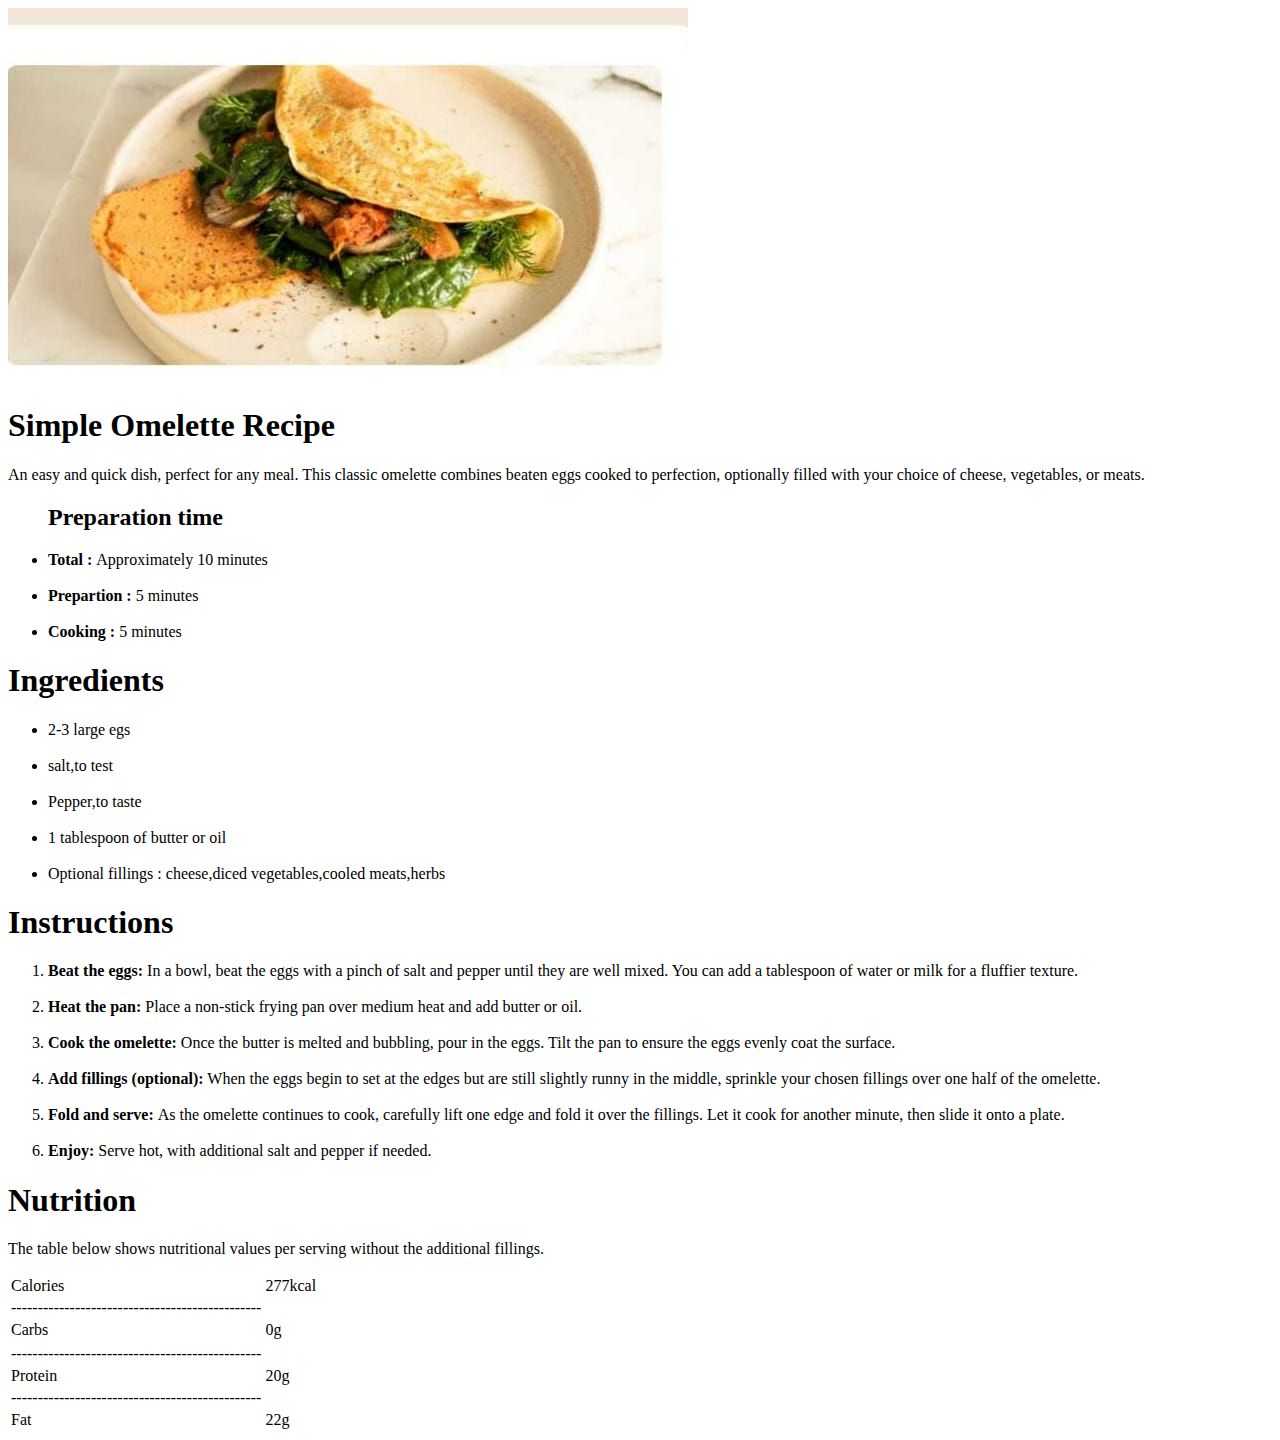
<file: Assighnment-1/index.html>
<!DOCTYPE html>
<html lang="en">
<head>
    <meta charset="UTF-8">
    <meta name="viewport" content="width=device-width, initial-scale=1.0">
    <title>Assignment1</title>
</head>
<body>
    <img src="./eat.jpeg" alt="eat image"/>

    <div id="1">
        <h1>Simple Omelette Recipe</h1>
        <p>An easy and quick dish, perfect for any meal. This classic omelette combines beaten eggs cooked to perfection, optionally filled with your choice of cheese, vegetables, or meats.</p>
    </div>

    <div id="2">
        <ul>
    <h2>Preparation time</h2>
    <li><b>Total : </b>Approximately 10 minutes</li>
    <br>
    <li><b>Prepartion : </b>5 minutes</li>
    <br>
    <li><b>Cooking : </b>5 minutes</li>
    </ul>
    </div>

    <div id="3">
        <h1>Ingredients</h1>
        <ul>
            <li>2-3 large egs</li>
            <br>
            <li>salt,to test</li>
            <br>
            <li>Pepper,to taste</li>
            <br>
            <li>1 tablespoon of butter or oil</li>
            <br>
            <li>Optional fillings : cheese,diced vegetables,cooled meats,herbs</li>
        </ul>
    </div>

    <div id="4">
        <h1>Instructions</h1>
        <ol>
        <li><b>Beat the eggs: </b> In a bowl, beat the eggs with a pinch of salt and pepper until they are well mixed. You can add a tablespoon of water or milk for a fluffier texture.</li>
        <br>
        <li><b>Heat the pan:</b> Place a non-stick frying pan over medium heat and add butter or oil.</li>
        <br>
        <li><b>Cook the omelette:</b> Once the butter is melted and bubbling, pour in the eggs. Tilt the pan to ensure the eggs evenly coat the surface.</li>
        <br>
        <li><b>Add fillings (optional):</b> When the eggs begin to set at the edges but are still slightly runny in the middle, sprinkle your chosen fillings over one half of the omelette.</li>
        <br>
        <li><b>Fold and serve: </b>As the omelette continues to cook, carefully lift one edge and fold it over the fillings. Let it cook for another minute, then slide it onto a plate.</li>
        <br>
        <li><b>Enjoy: </b>Serve hot, with additional salt and pepper if needed.</li>
        </ol>
    </div>

    <div id="5">
        <h1>Nutrition</h1>
        <p>The table below shows nutritional values per serving without the additional fillings. </p>
        <table>
            <tr>
                <td>Calories</td>
                <td>277kcal</td>
            </tr>
            <tr>
                <td>-----------------------------------------------</td>
            </tr>
                <td>Carbs</td>
                <td>0g</td>
            <tr>
            <tr>
                 <td>-----------------------------------------------</td>
            </tr>
                <td>Protein</td>
                <td>20g</td>
            </tr>
            <tr>
                <td>-----------------------------------------------</td>
            </tr>
            <tr>
                <td>Fat</td>
                <td>22g</td>
            </tr>
        </table>
    </div>

</body>
</html>
</file>
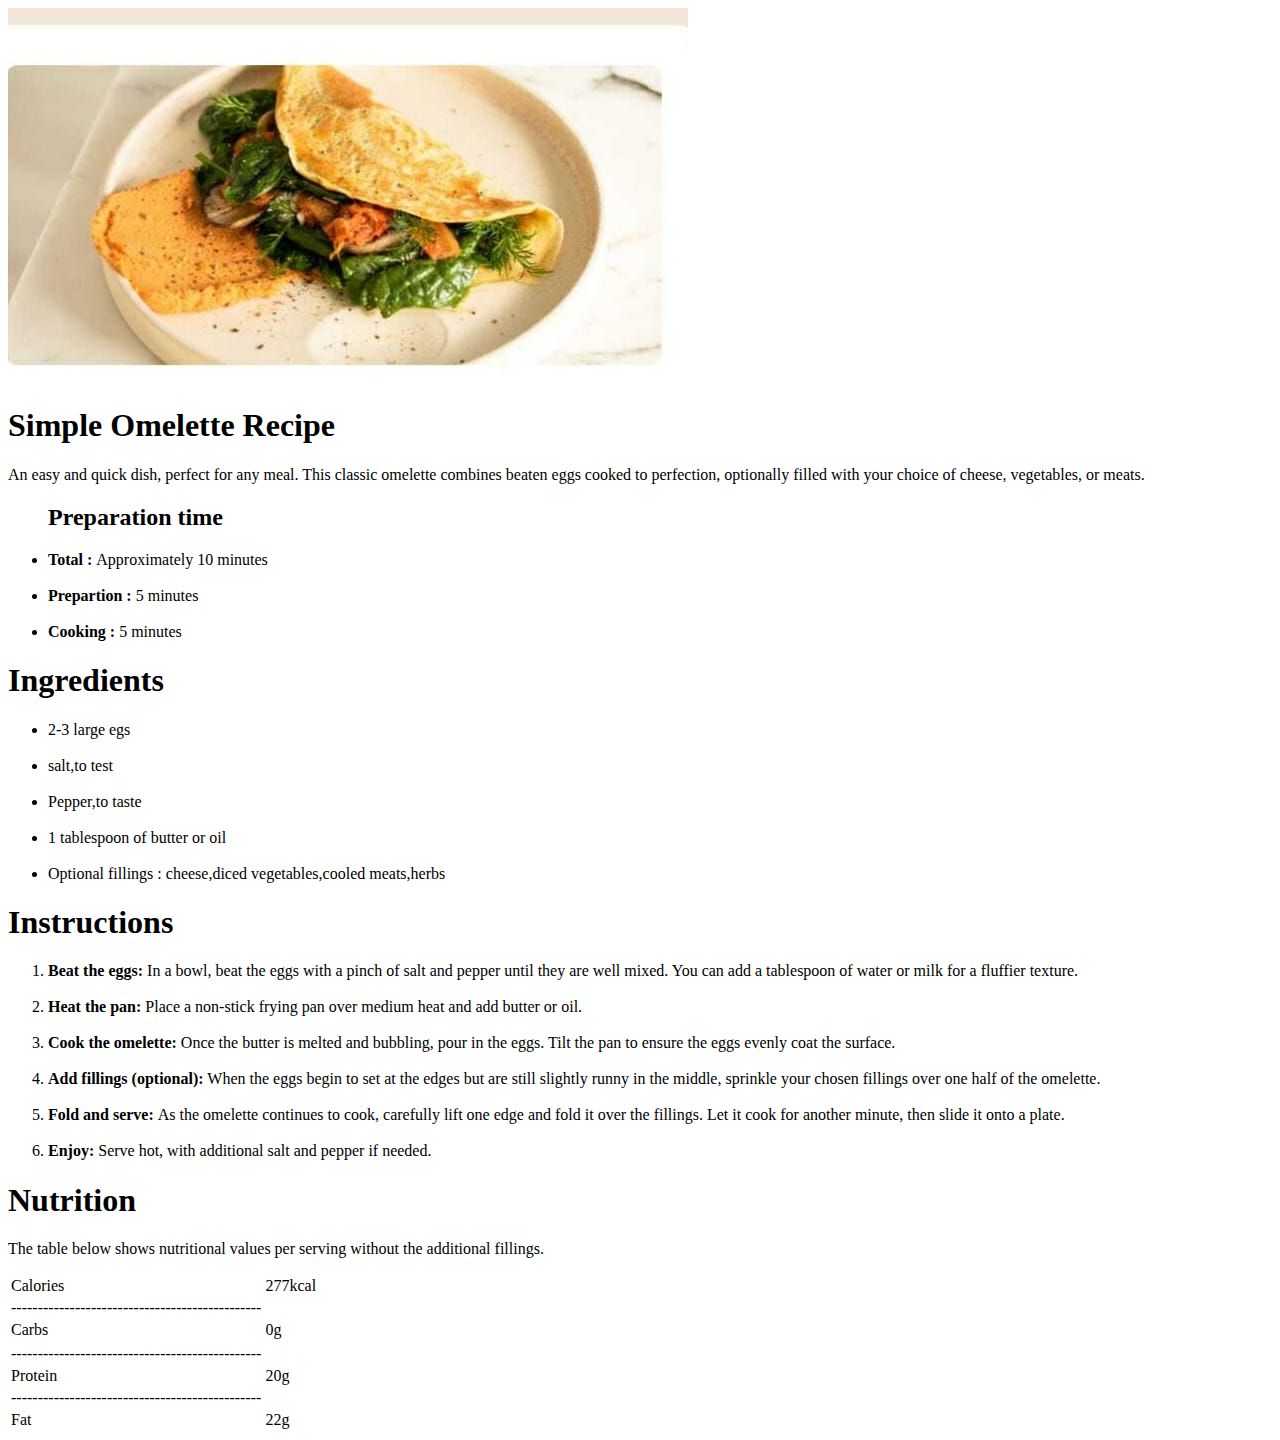
<file: Assighnment-11/index.html>
<!DOCTYPE html>
<html lang="en">
<head>
    <meta charset="UTF-8">
    <meta name="viewport" content="width=device-width, initial-scale=1.0">
    <title>assignment1</title>
</head>
<body>
    <img src="./eat.jpeg" alt="eat image"/>

    <div id="1">
        <h1>Simple Omelette Recipe</h1>
        <p>An easy and quick dish, perfect for any meal. This classic omelette combines beaten eggs cooked to perfection, optionally filled with your choice of cheese, vegetables, or meats.</p>
    </div>

    <div id="2">
        <ul>
    <h2>Preparation time</h2>
    <li><b>Total : </b>Approximately 10 minutes</li>
    <br>
    <li><b>Prepartion : </b>5 minutes</li>
    <br>
    <li><b>Cooking : </b>5 minutes</li>
    </ul>
    </div>

    <div id="3">
        <h1>Ingredients</h1>
        <ul>
            <li>2-3 large egs</li>
            <br>
            <li>salt,to test</li>
            <br>
            <li>Pepper,to taste</li>
            <br>
            <li>1 tablespoon of butter or oil</li>
            <br>
            <li>Optional fillings : cheese,diced vegetables,cooled meats,herbs</li>
        </ul>
    </div>

    <div id="4">
        <h1>Instructions</h1>
        <ol>
        <li><b>Beat the eggs: </b> In a bowl, beat the eggs with a pinch of salt and pepper until they are well mixed. You can add a tablespoon of water or milk for a fluffier texture.</li>
        <br>
        <li><b>Heat the pan:</b> Place a non-stick frying pan over medium heat and add butter or oil.</li>
        <br>
        <li><b>Cook the omelette:</b> Once the butter is melted and bubbling, pour in the eggs. Tilt the pan to ensure the eggs evenly coat the surface.</li>
        <br>
        <li><b>Add fillings (optional):</b> When the eggs begin to set at the edges but are still slightly runny in the middle, sprinkle your chosen fillings over one half of the omelette.</li>
        <br>
        <li><b>Fold and serve: </b>As the omelette continues to cook, carefully lift one edge and fold it over the fillings. Let it cook for another minute, then slide it onto a plate.</li>
        <br>
        <li><b>Enjoy: </b>Serve hot, with additional salt and pepper if needed.</li>
        </ol>
    </div>

    <div id="5">
        <h1>Nutrition</h1>
        <p>The table below shows nutritional values per serving without the additional fillings. </p>
        <table>
            <tr>
                <td>Calories</td>
                <td>277kcal</td>
            </tr>
            <tr>
                <td>-----------------------------------------------</td>
            </tr>
                <td>Carbs</td>
                <td>0g</td>
            <tr>
            <tr>
                 <td>-----------------------------------------------</td>
            </tr>
                <td>Protein</td>
                <td>20g</td>
            </tr>
            <tr>
                <td>-----------------------------------------------</td>
            </tr>
            <tr>
                <td>Fat</td>
                <td>22g</td>
            </tr>
        </table>
    </div>

</body>
</html>
</file>
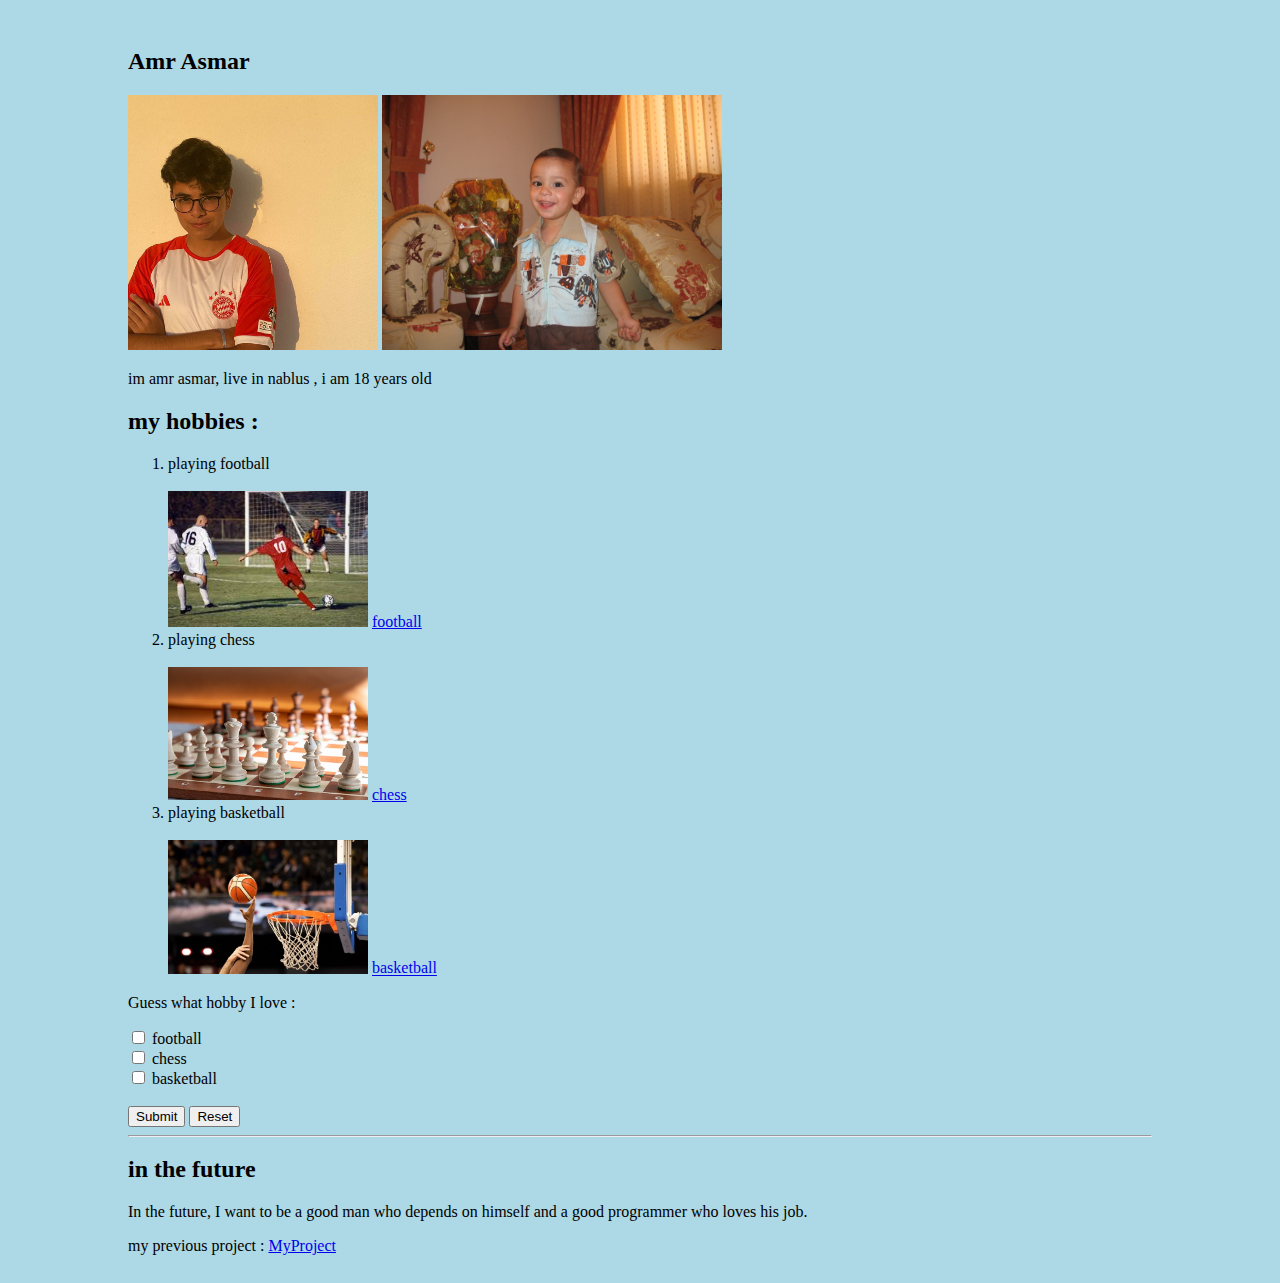
<file: Assighnment-2/index.html>
<!--assighnment 2-->
<!DOCTYPE html>
<html lang="en">
<head>
    <meta charset="UTF-8">
    <meta name="viewport" content="width=device-width, initial-scale=1.0">
    <title>Assighnment-2</title>
    <link rel="stylesheet" href="amr.css">
</head>
<body> 

    <header id="myname">
        <h2>Amr Asmar</h2>
    </div>

    <div id="photo">
        <img src="asmar.jpeg" title="my photo" width="250px" alt="myPhoto">
        <img src="./Amr.JPG" title="my photo" width="340px" alt="myPhoto">
    </div>

    <div id="about me">
        <p>im amr asmar, live in nablus , i am 18 years old</p>
    </div>

    <div id="hobbies">
        <h2>my hobbies :</h2>
        <ol>
           <div id="football">
              <li>playing football</li>
              <br>
              <img src="./football.jpeg" width="200px"> 
              <a href="https://en.wikipedia.org/wiki/Football" target="_blank" alt="football"> football </a>
              <br>          
           </div>

           <div id="chess">
            <li>playing chess</li>
            <br>
            <img src="./Chess.jpg" width="200px">
            <a href="https://en.wikipedia.org/wiki/Chess" target="_blank" alt="chessPhoto"> chess </a> 
            <br> 
           </div>

            <div id="basketball">
                <li>playing basketball</li>
                <br>
                <img src="./basketball.webp" width="200px">
                <a href="https://en.wikipedia.org/wiki/Basketball" target="_blank" alt="basketball">basketball</a>
                <br>
            </div>
        </ol>
    </div>

    <div id="form">
        <p>Guess what hobby I love : </p>
        <div>
         <form>
           <input type="checkbox"  >
           <label> football
            <br>
            <input type="checkbox" >
            <label> chess
            <br>
            <input type="checkbox" >
            <label> basketball
            <br>
            <br>
            <input type="submit">
            <input type="reset">
         </form>
        </div>

    </div>

    <div id="future">
        <hr>
        <h2> <b>in the future</b> </h2>
        <p>  In the future, I want to be a good man who depends on himself and a good programmer who loves his job.  </p>
    </div>

    <footer id="previous_project">
        my previous project : 
        <a href="https://github.com/amrasmar27/AmrAsmar/tree/main/HTML" target="_blank">MyProject</a>
        <!-- link for my previous project in my github -->
    </div> 
</body>
</html>
</file>
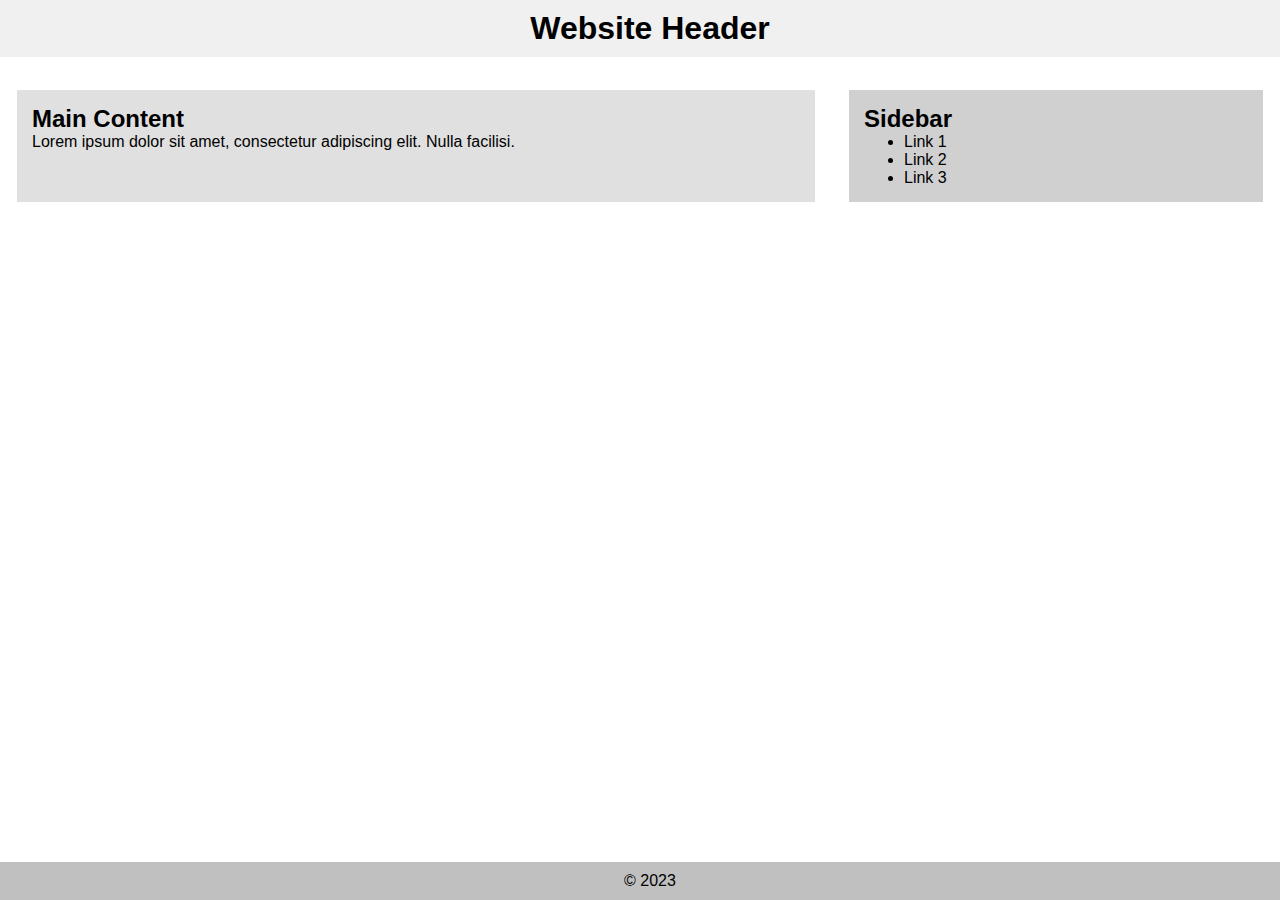
<file: Assighnment-3/index.html>
<!DOCTYPE html>
<html lang="en">
<head>
    <meta charset="UTF-8">
    <meta name="viewport" content="width=device-width, initial-scale=1.0">
    <title>CSS Positioning Practice</title>
    <link rel="stylesheet" href="./in.css">
</head>
<body>
    <header>
        <h1>Website Header</h1>
    </header>
    <main>
        <article>
            <h2>Main Content</h2>
            <p>Lorem ipsum dolor sit amet, consectetur adipiscing elit. Nulla facilisi.</p>
        </article>
        <aside>
            <h2>Sidebar</h2>
            <ul>
                <li>Link 1</li>
                <li>Link 2</li>
                <li>Link 3</li>
            </ul>
        </aside>
    </main>
    <footer>
        <p>© 2023</p>
    </footer>
</body>
</html>
</file>
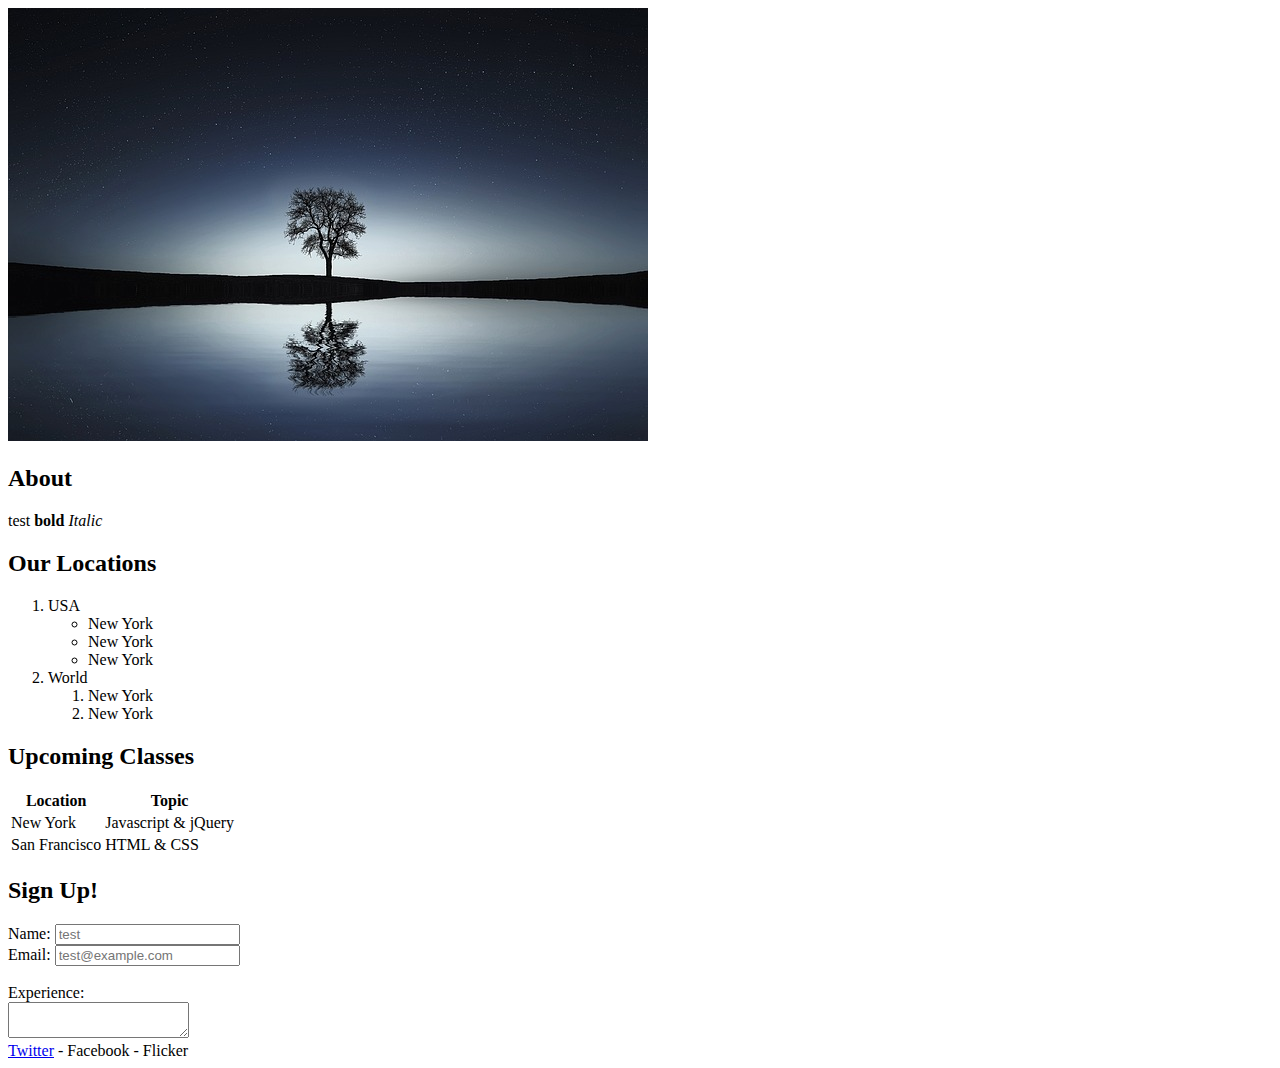
<file: HTML/index.html>
<!--testing-->
<!DOCTYPE html>
<html lang="en">
  <head>
    <meta charset="UTF-8" />
    <meta name="viewport" content="width=device-width, initial-scale=1.0" />
    <title>First HTML Example</title>
  </head>
  <body>

    
    <img src="./tree.jpg"/>

    <div id="1">
      <h2>About</h2>
      <p>test <b>bold</b> <i>Italic</i></p>
    </div>

    <div id="2">
      <h2>Our Locations</h2>
      <ol>

        <li>
          USA
          <ul>
            <li>New York</li>
            <li>New York</li>
            <li>New York</li>
          </ul>
        </li>

        <li>
          World
          <ol>
            <li>New York</li>
            <li>New York</li>
          </ol>
        </li>

      </ol>
    </div>

    <div id="3">
      <h2>Upcoming Classes</h2>
      <table>
        <tr>
          <th>Location</th>
          <th>Topic</th>
        </tr>

        <tr>
          <td>New York</td>
          <td>Javascript & jQuery</td>
        </tr>

        <tr>
          <td>San Francisco</td>
          <td>HTML & CSS</td>
        </tr>
      </table>
    </div>

    <div id="4">
      <h2>Sign Up!</h2>

      <label for="userName">Name:</label>
      <input id="userName" type="text" placeholder="test" />

      <br />

      <label>Email:</label>
      <input type="email" placeholder="test@example.com" />

      <br />
      <br />

      <label>Experience:</label>
      <br />
      <textarea></textarea>
    </div>

    <div id="5">
      <span><a href="www....">Twitter</a> -</span>
      <span>Facebook -</span>
      <span>Flicker</span>
    </div>
  </body>
</html>
</file>
<file: Assighnment-2/amr.css>
body {
  background-color: lightblue; /* the color of backgroung  */
  padding: 20px 40px;
  width: 80%;
  margin-left: auto;
  margin-right: auto; /* to make the page more professional  */
}
</file>
<file: Assighnment-3/in.css>
* {
    margin: 0;
}

body {
    font-family: Arial, Helvetica, sans-serif;
}

header {
    position: absolute;
    top: 0;
    width: 100%;
    background-color: #F0F0F0;
    padding: 10px;
    z-index: 10;
    text-align: center;
}


main {
    display: flex;
    justify-content: space-between;
    padding-top: 70px; 
}

article {
    width: 60%;
    margin: 20px auto;
    background-color: #E0E0E0;
    padding: 15px;
    z-index: 2;
}


aside {
    width: 30%;
    margin: 20px auto;
    background-color: #D0D0D0;
    padding: 15px;
    z-index: 1;
}

footer {
    position: fixed;
    bottom: 0;
    width: 100%;
    background-color: #C0C0C0;
    padding: 10px;
    text-align: center;
    z-index: 9;
}
</file>
